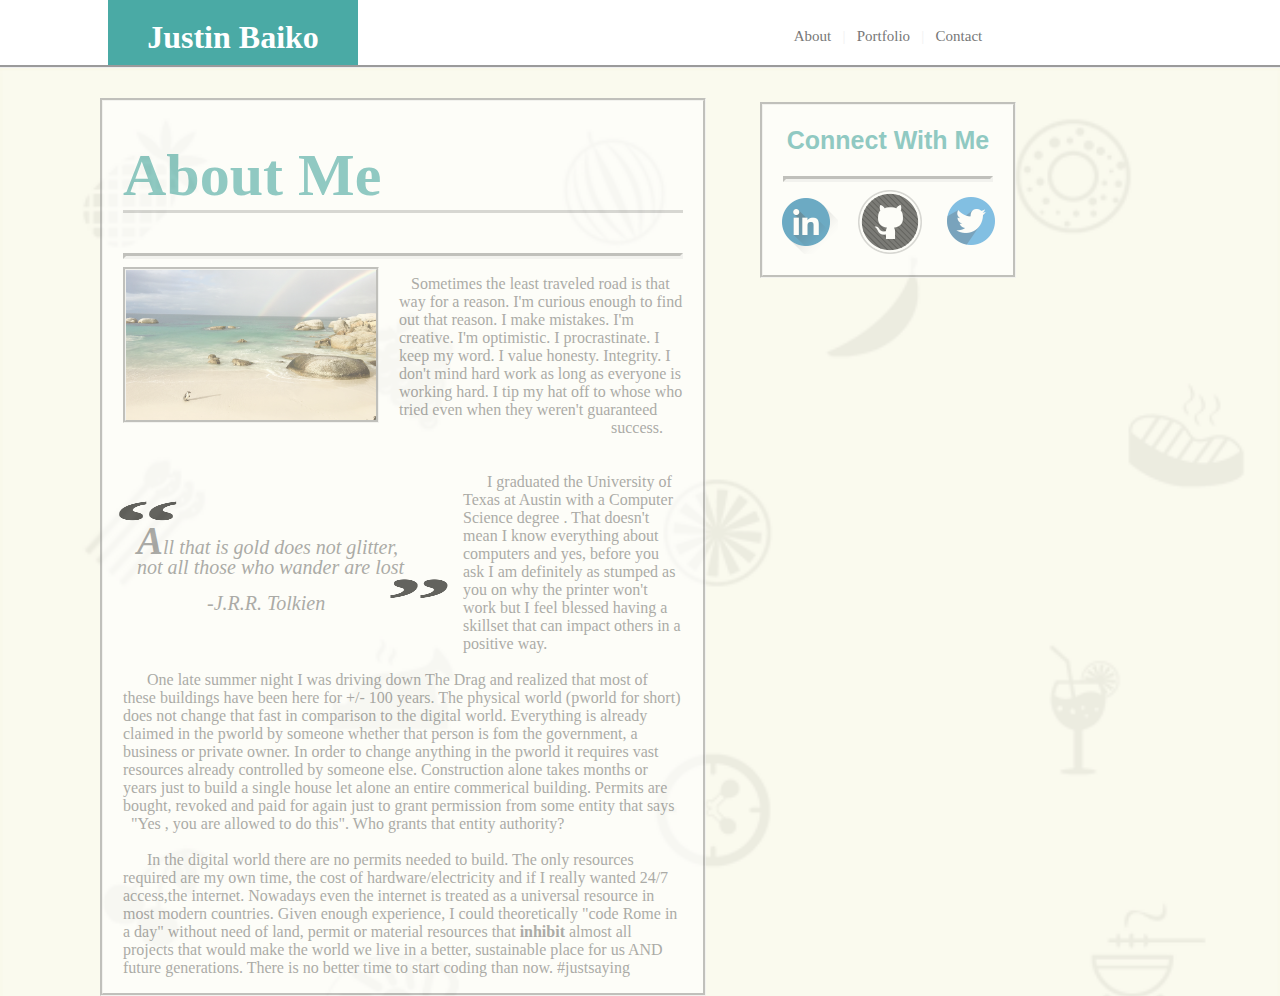
<file: index.html>
<!DOCTYPE html>
<html>
<head> 
	<title>Justin Baiko's Portfolio</title>
	<link rel="stylesheet" href="assets/css/style.css">
    <meta name="viewport" content="width=device-width, initial-scale=1.0"/>
</head>
 

<body>
    
    <!--Top Menu Bar -->

        <!-- Header -->
        <header>
            <div class="header" id="header">
                <h1>Justin Baiko</h1>
            </div>

            
            <!-- Navigation bar.-->
            <div class="nav" id="nav-id">
                <a class="nav-text" href="index.html" id="nav-text">
                    <div title="About" style="display:inline-block">About</div>
                </a>
                <span style="color:#f1f1f1">&nbsp;&nbsp;|&nbsp;&nbsp;</span>
                <a class="nav-text" href="portfolio.html" id="nav-text">
                <div title="Portfolio" style="display:inline-block">Portfolio</div>
                </a>
                <span style="color:#f1f1f1">&nbsp;&nbsp;|&nbsp;&nbsp;</span>
                <a class="nav-text" href="contact.html" id="nav-text">
                    <div title="Contact" style="display:inline-block">Contact</div>
                </a>
            </div>
        </header>
        
	
        <!-- Background -->
        <div class="bg" id="bg-id">
            
            <!-- Background Left Section -->
            <div class="bg-section" id="bg-section-id">

                <h1 class="dark-text">
                    About Me
                </h1>


                <hr class="fixed-line">


                <img title="penguin at the beach" class="penguin" src="assets/images/penguin.jpg" alt="penguin">


                    <article>

                        <aside class="pquote">
                             <blockquote>
                            <p style="font-size:20px;">
                                All that is gold does not glitter,<br>not all those who wander are lost <br><br>&nbsp;&nbsp;&nbsp;&nbsp;&nbsp;&nbsp;&nbsp;&nbsp;&nbsp;&nbsp;&nbsp;&nbsp;&nbsp;&nbsp;-J.R.R. Tolkien
                            </p>

                             </blockquote>
                          </aside>

                        <p style="margin-left: 20px; margin-right: 20px; color:#777777;position:relative;">&nbsp;&nbsp;&nbsp;Sometimes the least traveled road is that way for a reason. I'm curious enough to find out that reason. I make mistakes. I'm creative. I'm optimistic. I procrastinate. I keep my word. I value honesty. Integrity. I don't mind hard work as long as everyone is working hard.  I tip my hat off to whose who tried even when they weren't guaranteed &nbsp;&nbsp;&nbsp;&nbsp;&nbsp;&nbsp;&nbsp;&nbsp;&nbsp;&nbsp;&nbsp;&nbsp;&nbsp;&nbsp;&nbsp;&nbsp;&nbsp;&nbsp;&nbsp;&nbsp;&nbsp;&nbsp;&nbsp;&nbsp;&nbsp;&nbsp;&nbsp;&nbsp;&nbsp;&nbsp;&nbsp;&nbsp;&nbsp;&nbsp;&nbsp;&nbsp;&nbsp;success. <br><br><br>&nbsp;&nbsp;&nbsp;&nbsp;&nbsp;&nbsp;I graduated the University of Texas at Austin with a Computer Science degree . That doesn't mean I know everything about computers and yes, before you ask I am definitely as stumped as you on why the printer won't work but I feel blessed having a skillset that can impact others in a positive way. <br><br> &nbsp;&nbsp;&nbsp;&nbsp;&nbsp;&nbsp;One late summer night I was driving down The Drag and realized that most of these buildings have been here for +/- 100 years. The physical world (pworld for short) does not change that fast in comparison to the digital world. Everything is already claimed in the pworld by someone whether that person is fom the government, a business or private owner. In order to change anything in the pworld it requires vast resources already controlled by someone else. Construction alone takes months or years just to build a single house let alone an entire commerical building. Permits are bought, revoked and paid for again just to grant permission from some entity that says &nbsp;&nbsp;"Yes , you are allowed to do this". Who grants that entity authority? <br><br>&nbsp;&nbsp;&nbsp;&nbsp;&nbsp;&nbsp;In the digital world there are no permits needed to build. The only resources required are my own time, the cost of hardware/electricity and if I really wanted 24/7 access,the internet. Nowadays even the internet is treated as a universal resource in most modern countries. Given enough experience, I could theoretically "code Rome in a day" without need of land, permit or material resources that <strong>inhibit</strong> almost all projects that would make the world we live in a better, sustainable place for us AND future generations. There is no better time to start coding than now. #justsaying </p>


                    </article>


            </div>

        
            
        
    
        <!-- Connect With Me -->

                <div class="aside" id="aside-id">

                    <h2 class="aside-title" id="aside-title">
                        Connect With Me
                    </h2>

                    <hr class="fixed-line">

                    <a href="https://www.linkedin.com/in/justin-baiko-33a14a1b?trk=nav_responsive_tab_profile">
                        <img title="linkedin" class="aside-pic" src="assets/images/linkedin.png" alt="linkedin">
                    </a>
                    <a href="https://www.github.com/yaboybakes">
                        <img title="github" class="aside-pic" style="margin-left:20px;margin-right:2px" src="assets/images/github.png" alt="github">
                    </a>
                    <a href="https://www.twitter.com/higherconcious">
                        <img title="twitter" style="margin-top: 7px; margin-left: 23px" class="aside-pic" src="assets/images/twitter.png" alt="twitter">
                    </a>


                </div>
        </div>

</body>
</html>
</file>
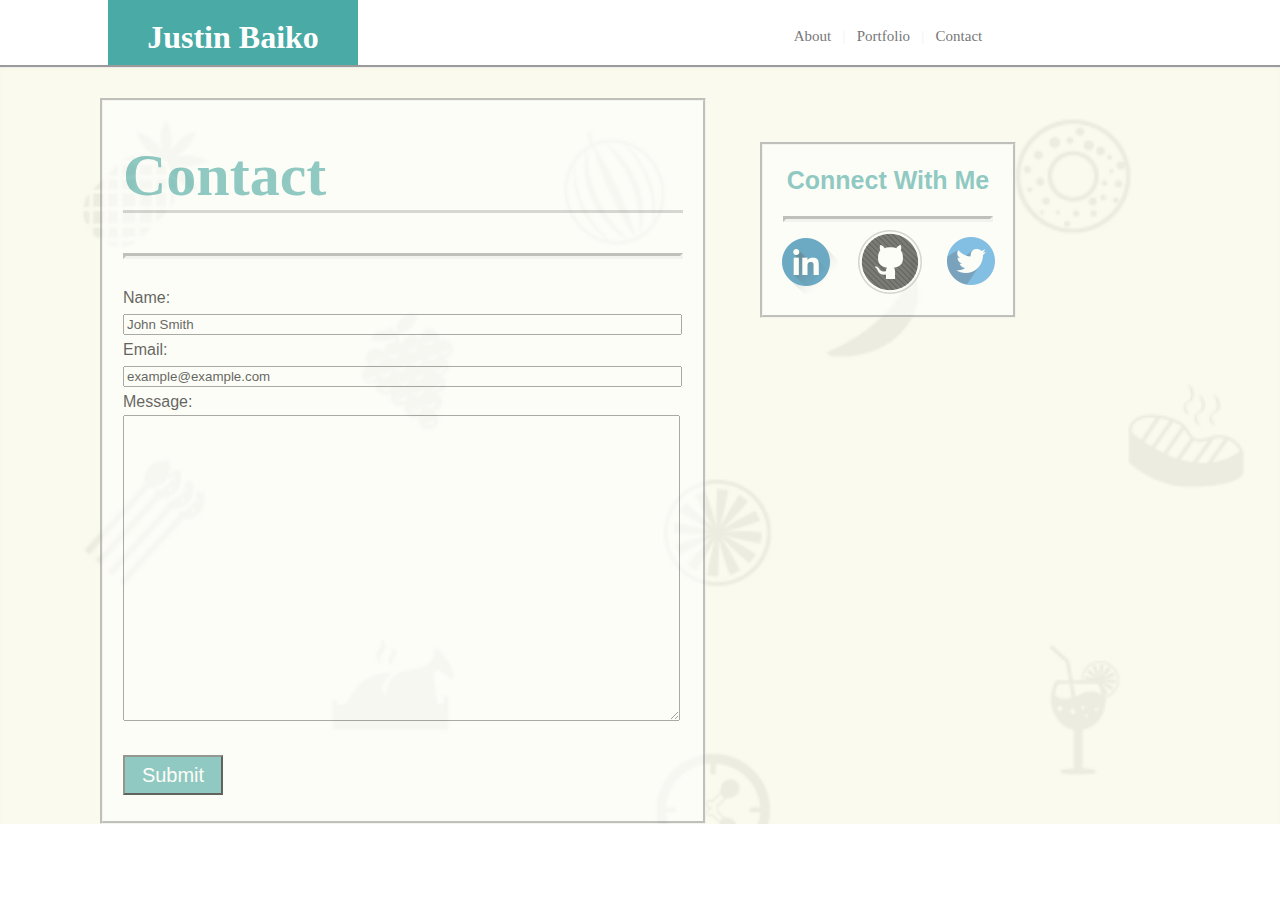
<file: contact.html>
<!DOCTYPE html>
<html>
<head>
    
    
	<title>Justin Baiko's Portfolio</title>
	<link rel="stylesheet" href="assets/css/style.css">
</head>
 

<body>
    
    <!--Top Menu Bar -->
    <header>
            <div class="header" id="header">
                <h1>Justin Baiko</h1>
            </div>

            
            <!-- Navigation bar.-->
            <div class="nav" id="nav-id">
                <a class="nav-text" href="index.html" id="nav-text">
                    <div title="About" style="display:inline-block">About</div>
                </a>
                <span style="color:#f1f1f1">&nbsp;&nbsp;|&nbsp;&nbsp;</span>
                <a class="nav-text" href="portfolio.html" id="nav-text">
                <div title="Portfolio" style="display:inline-block">Portfolio</div>
                </a>
                <span style="color:#f1f1f1">&nbsp;&nbsp;|&nbsp;&nbsp;</span>
                <a class="nav-text" href="contact.html" id="nav-text">
                    <div title="Contact" style="display:inline-block">Contact</div>
                </a>
            </div>
        </header>
        
    <!-- Background -->
    <div class="bg">
        <!-- Background Left Section -->
        <div class="bg-section" id="bg-section-id">

            <h1 class="dark-text">
                Contact
            </h1>


            <hr class="fixed-line">
            <br>

            <form action="action_page.php" style="margin-left:20px;font-family:'Arial', 'Helvetica Neue', Helvetica, sans-serif;line-height:26px" id="contact">
              Name:<br>
              <input type="text" name="name" value="John Smith">
              <br>
              Email:<br>
              <input type="text" name="email" value="example@example.com">
              <br>Message:<br>
              <textarea name="comment" form="contact" rows="20"></textarea>
              <br><br>
               <input type="submit" value="Submit" class="submit-button">
              <br><br>
            </form>


</div>
            
    <!-- Connect With Me --> 
    <div class="aside" id="aside-id2">
                
                <h2 class="aside-title" id="aside-title">
                    Connect With Me
                </h2>
                
                <hr class="fixed-line">
                
                <a href="https://www.linkedin.com/in/justin-baiko-33a14a1b?trk=nav_responsive_tab_profile">
                    <img title="linkedin" class="aside-pic" src="assets/images/linkedin.png" alt="linkedin">
                </a>
                <a href="https://www.github.com/yaboybakes">
                    <img title="github" class="aside-pic" style="margin-left:20px;margin-right:2px" src="assets/images/github.png" alt="github">
                </a>
                <a href="https://www.twitter.com/higherconcious">
                    <img title="twitter" style="margin-top: 7px; margin-left: 23px" class="aside-pic" src="assets/images/twitter.png" alt="twitter">
                </a>
                
                
            </div>
    </div>


</body>
</html>
</file>
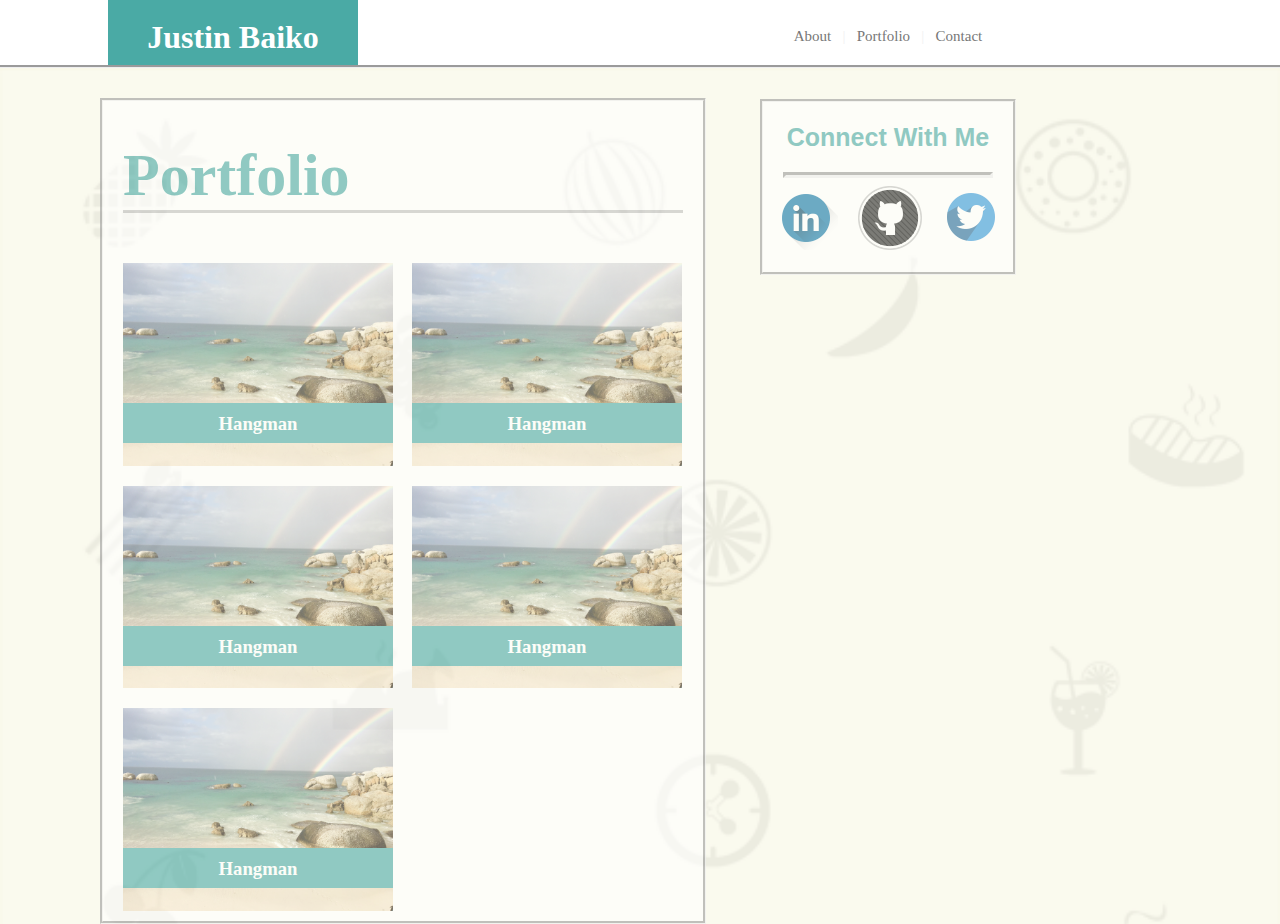
<file: portfolio.html>
<!DOCTYPE html>
<html>
<head>
	<title>Justin Baiko's Portfolio</title>
	<link rel="stylesheet" href="assets/css/style.css">
</head>
 
<body>
    
    <!--Top Menu Bar -->
        
        <header>
            <div class="header" id="header">
                <h1>Justin Baiko</h1>
            </div>
            
            <!-- Navigation bar.-->
            <div class="nav" id="nav-id">
                <a class="nav-text" href="index.html" id="nav-text">
                    <div title="About" style="display:inline-block">About</div>
                </a>
                <span style="color:#f1f1f1">&nbsp;&nbsp;|&nbsp;&nbsp;</span>
                <a class="nav-text" href="portfolio.html" id="nav-text">
                <div title="Portfolio" style="display:inline-block">Portfolio</div>
                </a>
                <span style="color:#f1f1f1">&nbsp;&nbsp;|&nbsp;&nbsp;</span>
                <a class="nav-text" href="contact.html" id="nav-text">
                    <div title="Contact" style="display:inline-block">Contact</div>
                </a>
            </div>
        </header>
        
	
    
    <!-- Background -->

        <div class="bg">
            <!-- Background Left Section -->
            
            <div class="bg-section" id="bg-section-id">
                
                <h1 class="dark-text" id="dark-text">
                    Portfolio
                </h1>
                
                <div id="p-item" class="portfolio-item">
                    <img src="assets/images/penguin.jpg">
                    <h3 id="p-item-title" class="portfolio-title">Hangman</h3>
                </div>
                
                <div id="p-item" class="portfolio-item">
                    <img src="assets/images/penguin.jpg">
                    <h3 id="p-item-title" class="portfolio-title">Hangman</h3>
                </div>
                
                <div id="p-item" class="portfolio-item">
                    <img src="assets/images/penguin.jpg">
                    <h3 id="p-item-title" class="portfolio-title">Hangman</h3>
                </div>
                
                <div id="p-item" class="portfolio-item">
                    <img src="assets/images/penguin.jpg">
                    <h3 id="p-item-title" class="portfolio-title">Hangman</h3>
                </div>
                
                <div id="p-item" class="portfolio-item">
                    <img src="assets/images/penguin.jpg">
                    <h3 id="p-item-title" class="portfolio-title">Hangman</h3>
                </div>
                
                
            </div>
                
            
    
    <!-- Connect With Me -->
            <div class="aside" id="aside-id1">
                
                <h2 class="aside-title" id="aside-title">
                    Connect With Me
                </h2>
                
                <hr class="fixed-line">
                
                <a href="https://www.linkedin.com/in/justin-baiko-33a14a1b?trk=nav_responsive_tab_profile">
                    <img title="linkedin" class="aside-pic" src="assets/images/linkedin.png" alt="linkedin">
                </a>
                <a href="https://www.github.com/yaboybakes">
                    <img title="github" class="aside-pic" style="margin-left:20px;margin-right:2px" src="assets/images/github.png" alt="github">
                </a>
                <a href="https://www.twitter.com/higherconcious">
                    <img title="twitter" style="margin-top: 7px; margin-left: 23px" class="aside-pic" src="assets/images/twitter.png" alt="twitter">
                </a>
                
                
                
                
            </div>
    </div>
</body>
</html>
</file>
<file: assets/css/style.css>
@media screen and (min-width: 1px) and (max-width: 640px) {
        #header{
            float: left;
            background-color: #4aaaa5;
            color: #ffffff;
            font-family: 'Georgia', 'Times', 'Times New Roman', serif;
            width: 640px;
            position: static;
            text-align: center;
            margin-left: -10px;
            margin-top: -20px;
        }

        #nav-id{
            left:-409px;
            width: 640px;
            margin-top: -23px;
            z-index:1;
            height: 40px;
            position: relative;
            border-bottom: solid #C0C0C0;
            border-top:solid #C0C0C0;
        }
        
        #dark-text{
            width: 500px;
        }

        #bg-section-id{
            max-width: 500px;
            margin-top: 50px;
            
        }
        #nav-text-size{
            font-size:30px;
        }

        #nav-text{
            margin-top:10px;
            width:150px;
            font-size: 17px;
        }
            
        #p-item {
            float:left;
            width:90%;
            padding: 10px;
            margin-left:20px;
            z-index: 0;
            margin-bottom: -50px;
        }

        #p-item-title {
              background: #4aaaa5;
              color: white;
              padding: 10px;
              text-align: center;
              z-index: 12;
              height: 30px;
              position: absolute;
              display: inline;
              margin-left: -470px;
              margin-top: 260px;
              width: 430px;
              font-size: 30px
        }
    
        #aside-id,#aside-id1,#aside-id2{
                margin-left: 69px;
                margin-top: 50px;
                max-width: 500px;
        }
            
        #aside-title{
            text-align:left;
            margin-left:20px;

        }
        
        #bg-id{
            margin-top: 79px;
        }
            
    }

@media screen and (max-width: 768px) {
            
            #nav-id{
                margin-left: 400px;
            }
            
            #bg-section-id{
                margin-left: 70px;
            }
            
            #aside-id,#aside-id1,#aside-id2{
                margin-left: 69px;
                margin-top: 50px;
                width: 600px;
                clear: both;
            }
            
            #aside-title{
                text-align:left;
                margin-left:20px;
            }
        }

@media screen and (min-width: 769px) and (max-width: 1500px) {
            
            #bg-section-id{
                float:left;
            }
            
            #aside-id {   
                background-color: white;
                border: groove;
                opacity: 0.6;
                width: 250px;
                height: 170px;
                margin-top: -894px;
                margin-left: 760px;
                position: relative;
            }
            
            #aside-id1 {   
                background-color: white;
                border: groove;
                opacity: 0.6;
                width: 250px;
                height: 170px;
                margin-top: -825px;
                margin-left: 760px;
                position: relative;
            }
            
            #aside-id2 {   
                background-color: white;
                border: groove;
                opacity: 0.6;
                width: 250px;
                height: 170px;
                margin-top: -682px;
                margin-left: 760px;
                position: relative;
            }
            #third{
                width: 250px;
                height: 50px;
                bottom: 20px;
                z-index: 1;
                background-color: #4aaaa5;
                text-align:center;
                line-height: 50px;
                color:white;
                position: relative;
                float:left;
            }
        }


.header{
    float: left;
    background-color: #4aaaa5;
    color: #ffffff;
    font-family: 'Georgia', 'Times', 'Times New Roman', serif;
    width: 250px;
    position: relative;
    text-align: center;
    left: 100px;
    margin-top: -10px;

}

div.nav{
    float: left;
    background-color: #ffffff;
    color: #cccccc;
    font-family: 'Georgia', 'Times', 'Times New Roman', serif;
    position: fixed;
    text-align: center;
    font-size: 15px;
    width: 300px;
    margin-top: 20px;
    margin-left: 730px;
}

.bg {
    position: absolute;
    margin-top: 57px;
    left: 0px;
    width: 100%;
    height: auto;
    background-image: url("/assets/images/restaurant_icons.png");
    border-top-style: groove; 
    -webkit-background-size: cover;
    -moz-background-size: cover;
    -o-background-size: cover;
    background-size: cover;
}

.bg-section {
    background-color: white;
    border: groove;
    width: 600px;
    height: auto;
    margin-top: 30px;
    margin-left: 100px;
    opacity: 0.6;
    overflow:hidden;
}

.dark-text {
    margin-left: 20px;
    font-size: 60px;
    color: #4aaaa5;
    opacity: 1;
    border-bottom: solid #C0C0C0;
    width: 560px;
}

.fixed-line {
    margin-left: 20px;
    margin-right: 20px;
    margin-top: 1px;
    border: inset;
    color: gainsboro;
}

.penguin {
    height: 150px;
    width: 250px;
    margin-left: 20px;
    float: left;
    border: groove;
    margin-right: 20px;
}

.aside {
    background-color: white;
    border: groove;
    float: left;
    opacity: 0.6;
    width: 250px;
    height: 170px;
    margin-top: 90px;
    margin-left: 760px;
    position: relative;
}

.nav-text:link, .nav-text:visited {
    background-color: white;
    color: #777777;
    padding: 5px px;
    text-align: center;
    text-decoration: none;
    display: inline-block;
}


.nav-text:hover, .nav-text:active {
    background-color: #4aaaa5;
    color: white;
    border-radius: 30%;
}


.aside-title {
    font-family: 'Arial', 'Helvetica Neue', 'Helvetica', sans-serif;
    font-size:25px;
    text-align: center;
    color: #4aaaa5;
}

.aside-pic {
    margin-left: 11px;
    float:left;
}

.pquote {
    float: left;
    width: 300px;
    background: url(/assets/images/quote.png) top left no-repeat;
    background-size: 370px 120px; 
    background-position: 2px 20px;
    color: #777777;
    font-size: 26px;
    line-height: 0.9;
    font-style: italic;
    padding: 30px;
    margin-top: 50px;
}

blockquote {
    margin: 4px;
}

.pquote p:first-letter {
    font-size: 39px;
    font-weight: bold;
}

.mytext {
    width: 300px;
}

.submit-button {
    width: 100px;
    height: 40px;
    background-color: #4aaaa5;
    color: white;
    font-size: 20px;
}

input {
    width: 95%;
}

textarea {
    width:95%;
}

.portfolio-item {
    float:left;
    width:45%;
    padding: 10px;
    margin-left:10px;
    z-index: 0;
    margin-bottom: -50px;
}

.portfolio-item:nth-child(odd) {
    margin-left: -1px;
}

.portfolio-item img {
    max-width:100%;;
    margin: auto 20px 50px auto;
    float:left;
}

.portfolio-title {
    background: #4aaaa5;
    color: white;
    padding: 10px;
    text-align: center;
    z-index: 12;
    height: 20px;
    position: absolute;
    display: inline;
    margin-left: -290px;
    margin-top: 140px;
    width: 250px;
}
</file>
